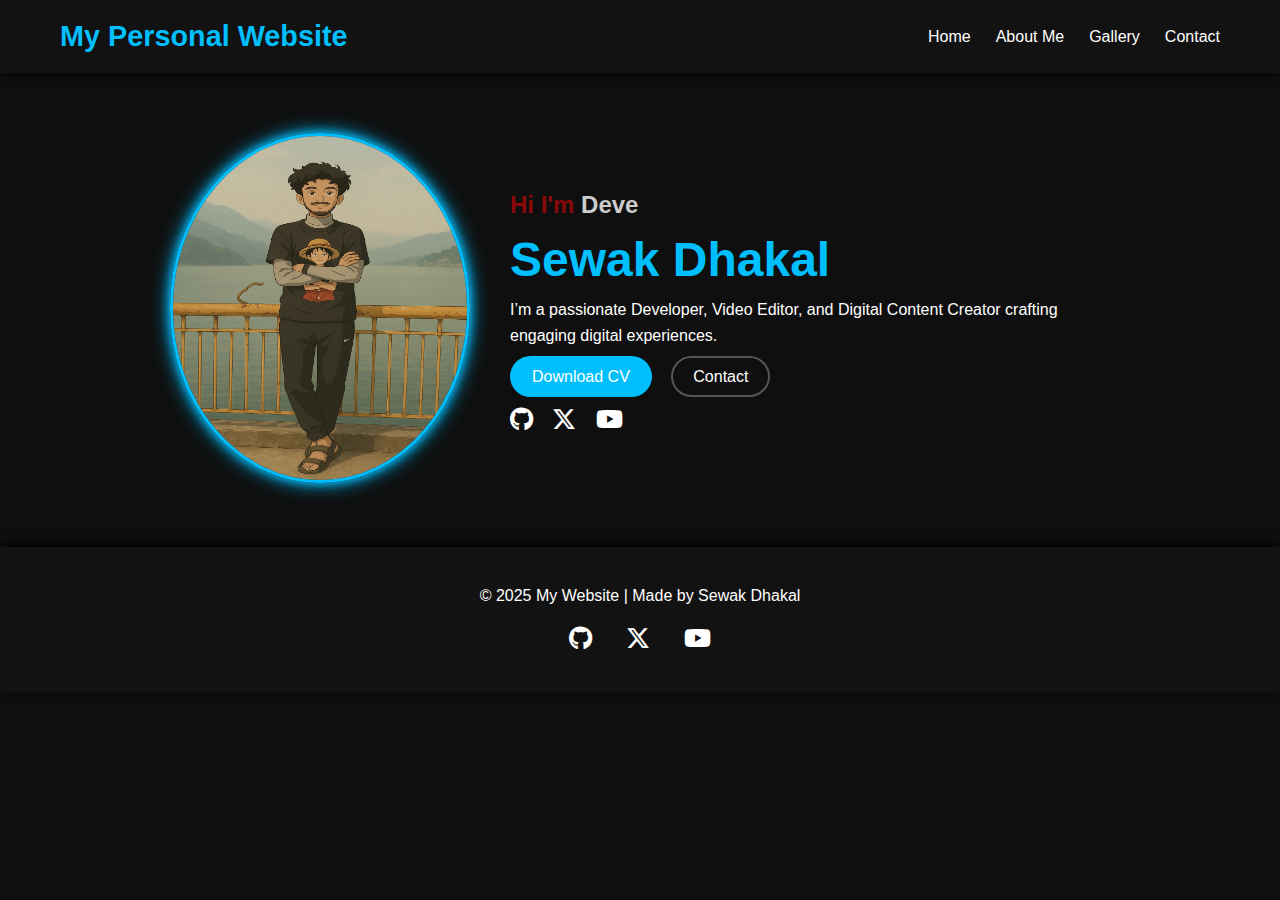
<file: index.html>
<!DOCTYPE html>
<html lang="en">
<head>
  <meta charset="UTF-8" />
  <meta name="viewport" content="width=device-width, initial-scale=1.0"/>
  <title>Sewak | Portfolio</title>
  <link rel="stylesheet" href="style.css"/>
  <link rel="stylesheet" href="https://cdnjs.cloudflare.com/ajax/libs/font-awesome/6.5.0/css/all.min.css">
  <style>
     img{
    width: 300px;
   height: 350px;
   border-radius: 50%;
   border: 3px solid #00bfff;
   box-shadow:
    0 0 10px #00bfff,
    0 0 20px #00bfff,
    inset 0 0 10px #00bfff;
  }
 
  
  </style>
</head>
<body>
  <header>
    <div class="logo">My Personal Website</div>
    <nav>
      <ul class="nav-links" id="navLinks">
        <li><a href="index.html">Home</a></li>
        <li><a href="about.html">About Me</a></li>
        <li><a href="gallery.html">Gallery</a></li>
        <li><a href="contact.html">Contact</a></li>
      </ul>
      <div class="menu-icon" id="menuToggle">&#9776;</div>
    </nav>
  </header>

  <main class="hero">
    <div class="profile-img">
      <img src="ChatGPT Image Apr 3, 2025, 08_26_37 PM.png" alt="Sewak">
    </div>
    <div class="intro">
      <p class="hi-text"><span style="color:rgb(138, 10, 10)">Hi I'm </span><span class="profession"></span></p>
      <h1>Sewak Dhakal</h1>
      <p>I’m a passionate Developer, Video Editor, and Digital Content Creator crafting engaging digital experiences.</p>
      <div class="buttons">
        <a href="#" class="btn primary">Download CV</a>
        <a href="contact.html" class="btn secondary">Contact</a>
      </div>
      <div class="socials">
        <a href="https://github.com/sewak07" target="_blank"><i class="fa-brands fa-github"></i></a>
        <a href="https://x.com/aizewak" target="_blank"><i class="fa-brands fa-x-twitter"></i></a> 
        <a href="https://www.youtube.com/channel/UCuN5GSvsZio89TaPR38H3ww" target="_blank"><i class="fa-brands fa-youtube"></i></a>
        
      </div>
    </div>
  </main>
  <footer>
    <div class="footer-content">
      &copy; 2025 My Website | Made by Sewak Dhakal
      <div class="socials">
          <a href="https://github.com/sewak07" target="_blank"><i class="fa-brands fa-github"></i></a>
          <a href="https://x.com/aizewak" target="_blank"><i class="fa-brands fa-x-twitter"></i></a> 
          <a href="https://www.youtube.com/channel/UCuN5GSvsZio89TaPR38H3ww" target="_blank"><i class="fa-brands fa-youtube"></i></a>
          
        </div>
        
      </div>
    </div>
  </footer>
  <script src="script.js">

  </script>
</body>
</html>
</file>
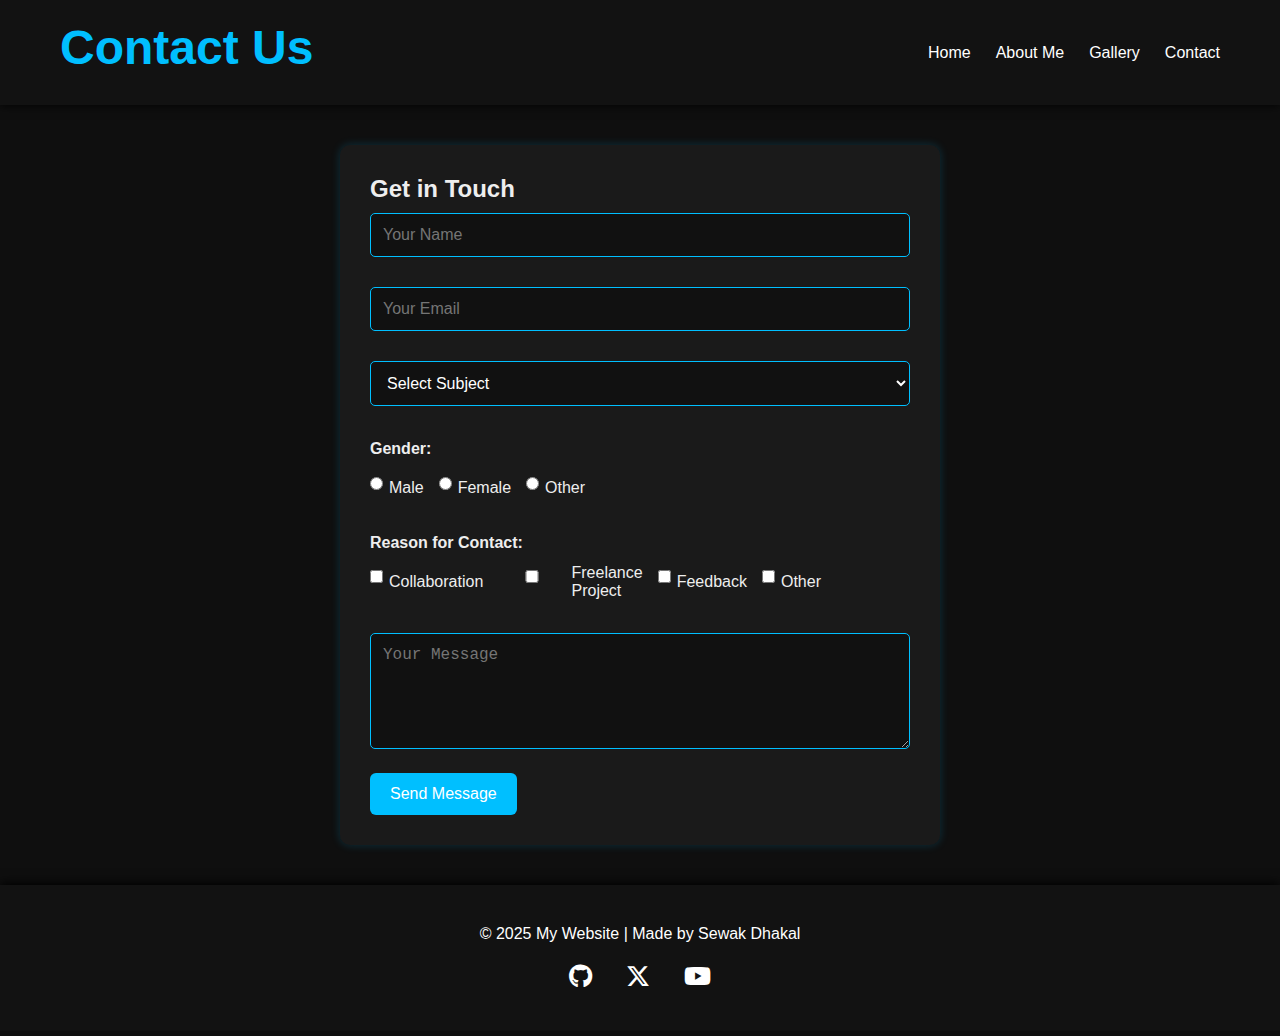
<file: contact.html>
<!DOCTYPE html>
<html lang="en">
<head>
  <meta charset="UTF-8" />
  <meta name="viewport" content="width=device-width, initial-scale=1.0"/>
  <title>Contact</title>
  <link rel="stylesheet" href="style.css"/>
  <link rel="stylesheet" href="https://cdnjs.cloudflare.com/ajax/libs/font-awesome/6.5.0/css/all.min.css">
</head>
<body>
  <header>
    <h1>Contact Us</h1>
    <nav>
        <ul class="nav-links" id="navLinks">
          <li><a href="index.html">Home</a></li>
          <li><a href="about.html">About Me</a></li>
          <li><a href="gallery.html">Gallery</a></li>
          <li><a href="contact.html">Contact</a></li>
        </ul>
        <div class="menu-icon" id="menuToggle">&#9776;</div>
      </nav>
  </header>
  <main>
    <div class="contact-container">
      <h2>Get in Touch</h2>
      <form action="https://api.web3forms.com/submit" method="POST" class="contact-form">
        <input type="hidden" name="access_key" value="ed382907-0ae9-4bd3-874d-3976ba156381">
  
        <!-- Textboxes -->
        <input type="text" name="name" placeholder="Your Name" required>
        <input type="email" name="email" placeholder="Your Email" required>
  
        <!-- Combo Box -->
        <select name="subject" required>
          <option value="">Select Subject</option>
          <option value="collaboration">Collaboration</option>
          <option value="freelance">Freelance Project</option>
          <option value="feedback">Feedback</option>
          <option value="other">Other</option>
        </select>

        <!-- Radio Buttons: Gender -->
<p class="radio-label">Gender:</p>
<div class="radio-group">
  <label><input type="radio" name="gender" value="Male" required> Male</label>
  <label><input type="radio" name="gender" value="Female"> Female</label>
  <label><input type="radio" name="gender" value="Other"> Other</label>
</div>

        <!-- Checkboxes -->
        <p class="checkbox-label">Reason for Contact:</p>
        <div class="checkbox-group">
          <label><input type="checkbox" name="reason[]" value="Collaboration"> Collaboration</label>
          <label><input type="checkbox" name="reason[]" value="Project"> Freelance Project</label>
          <label><input type="checkbox" name="reason[]" value="Feedback"> Feedback</label>
          <label><input type="checkbox" name="reason[]" value="Other"> Other</label>
        </div>
  
        <!-- Textarea -->
        <textarea name="message" rows="5" placeholder="Your Message" required></textarea>
  
        <!-- Hidden botcheck -->
        <input type="checkbox" name="botcheck" style="display: none;">
  
        <!-- Button -->
        <button type="submit" class="submit-btn">Send Message</button>
      </form>
    </div>
  </main>
  

  <footer class="footer">
    &copy; 2025 My Website | Made by Sewak Dhakal
    <div class="socials">
        <a href="https://github.com/sewak07" target="_blank"><i class="fa-brands fa-github"></i></a>
        <a href="https://x.com/aizewak" target="_blank"><i class="fa-brands fa-x-twitter"></i></a> 
        <a href="https://www.youtube.com/channel/UCuN5GSvsZio89TaPR38H3ww" target="_blank"><i class="fa-brands fa-youtube"></i></a>
        
      </div>
  </footer>
  <script>
         const menuToggle = document.getElementById('menuToggle');
  const navLinks = document.getElementById('navLinks');

  menuToggle.addEventListener('click', () => {
    navLinks.classList.toggle('active');
  });
  </script>
</body>
</html>
</file>
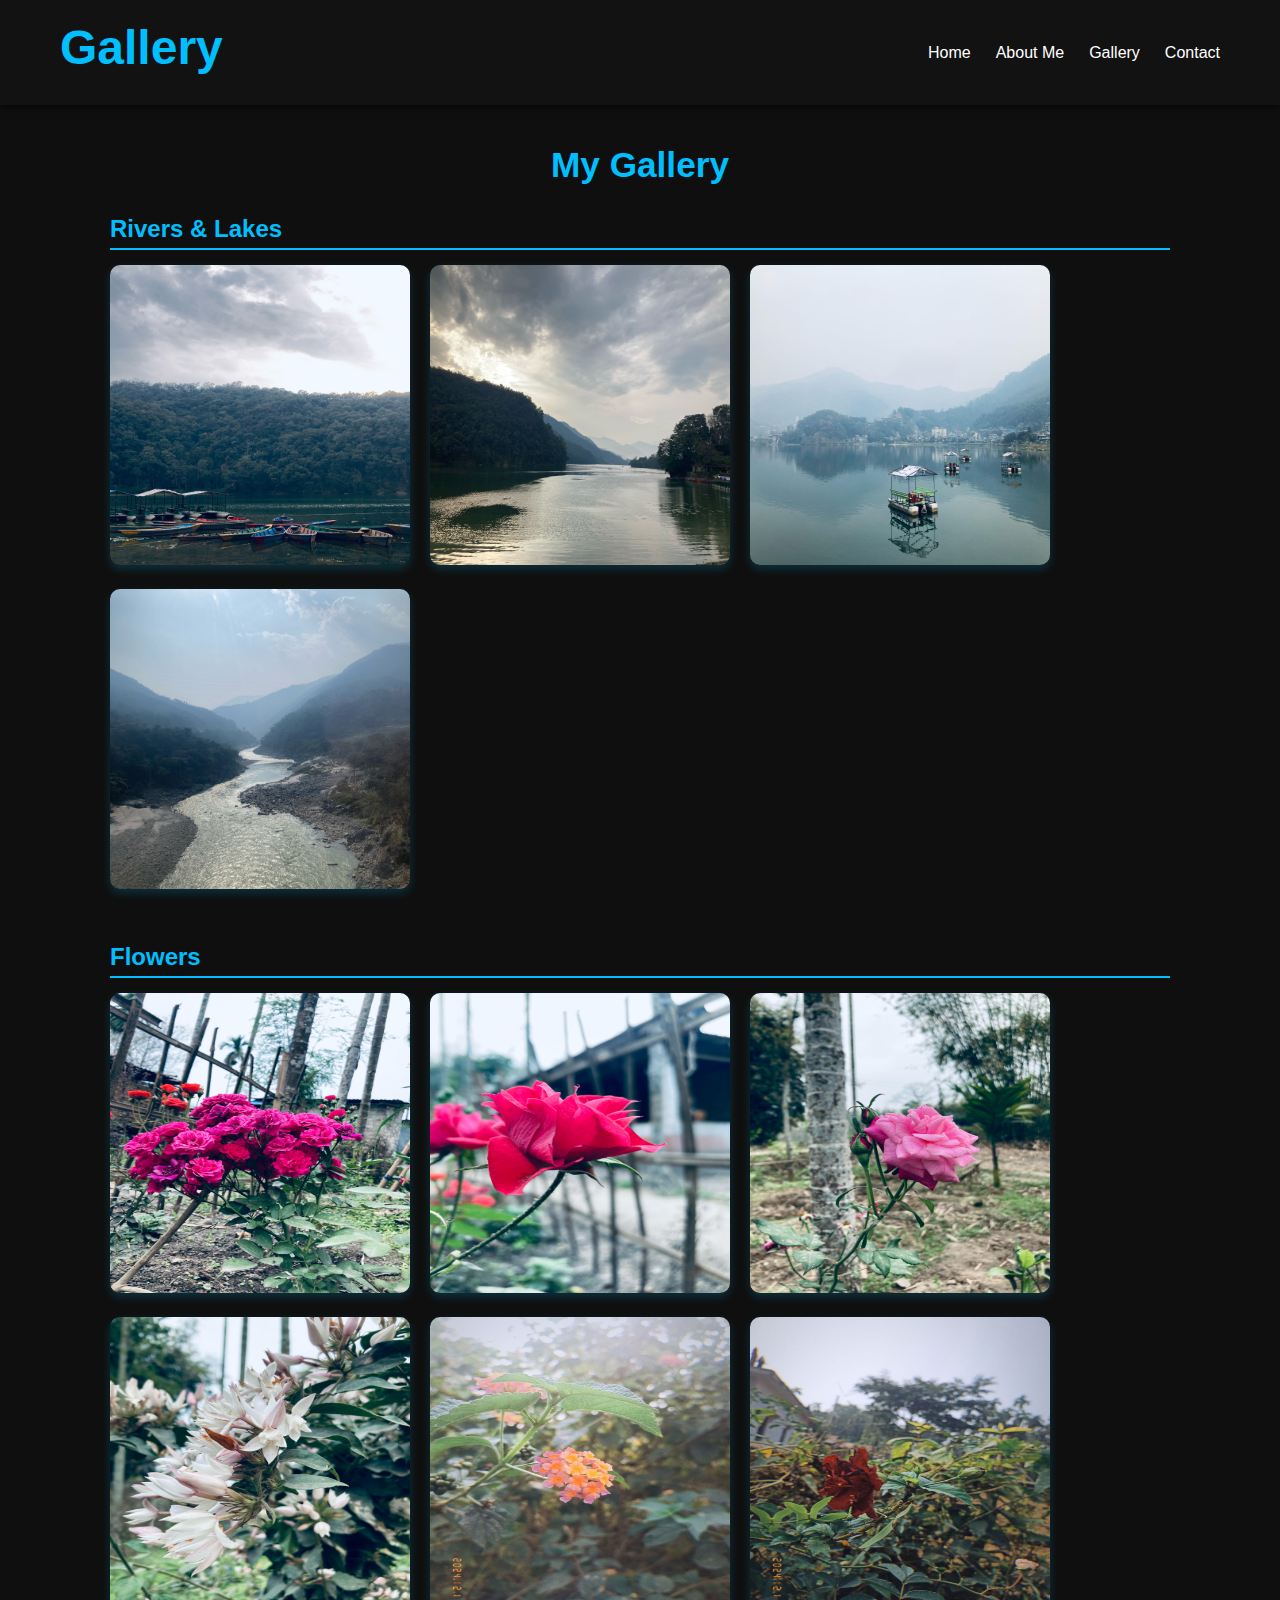
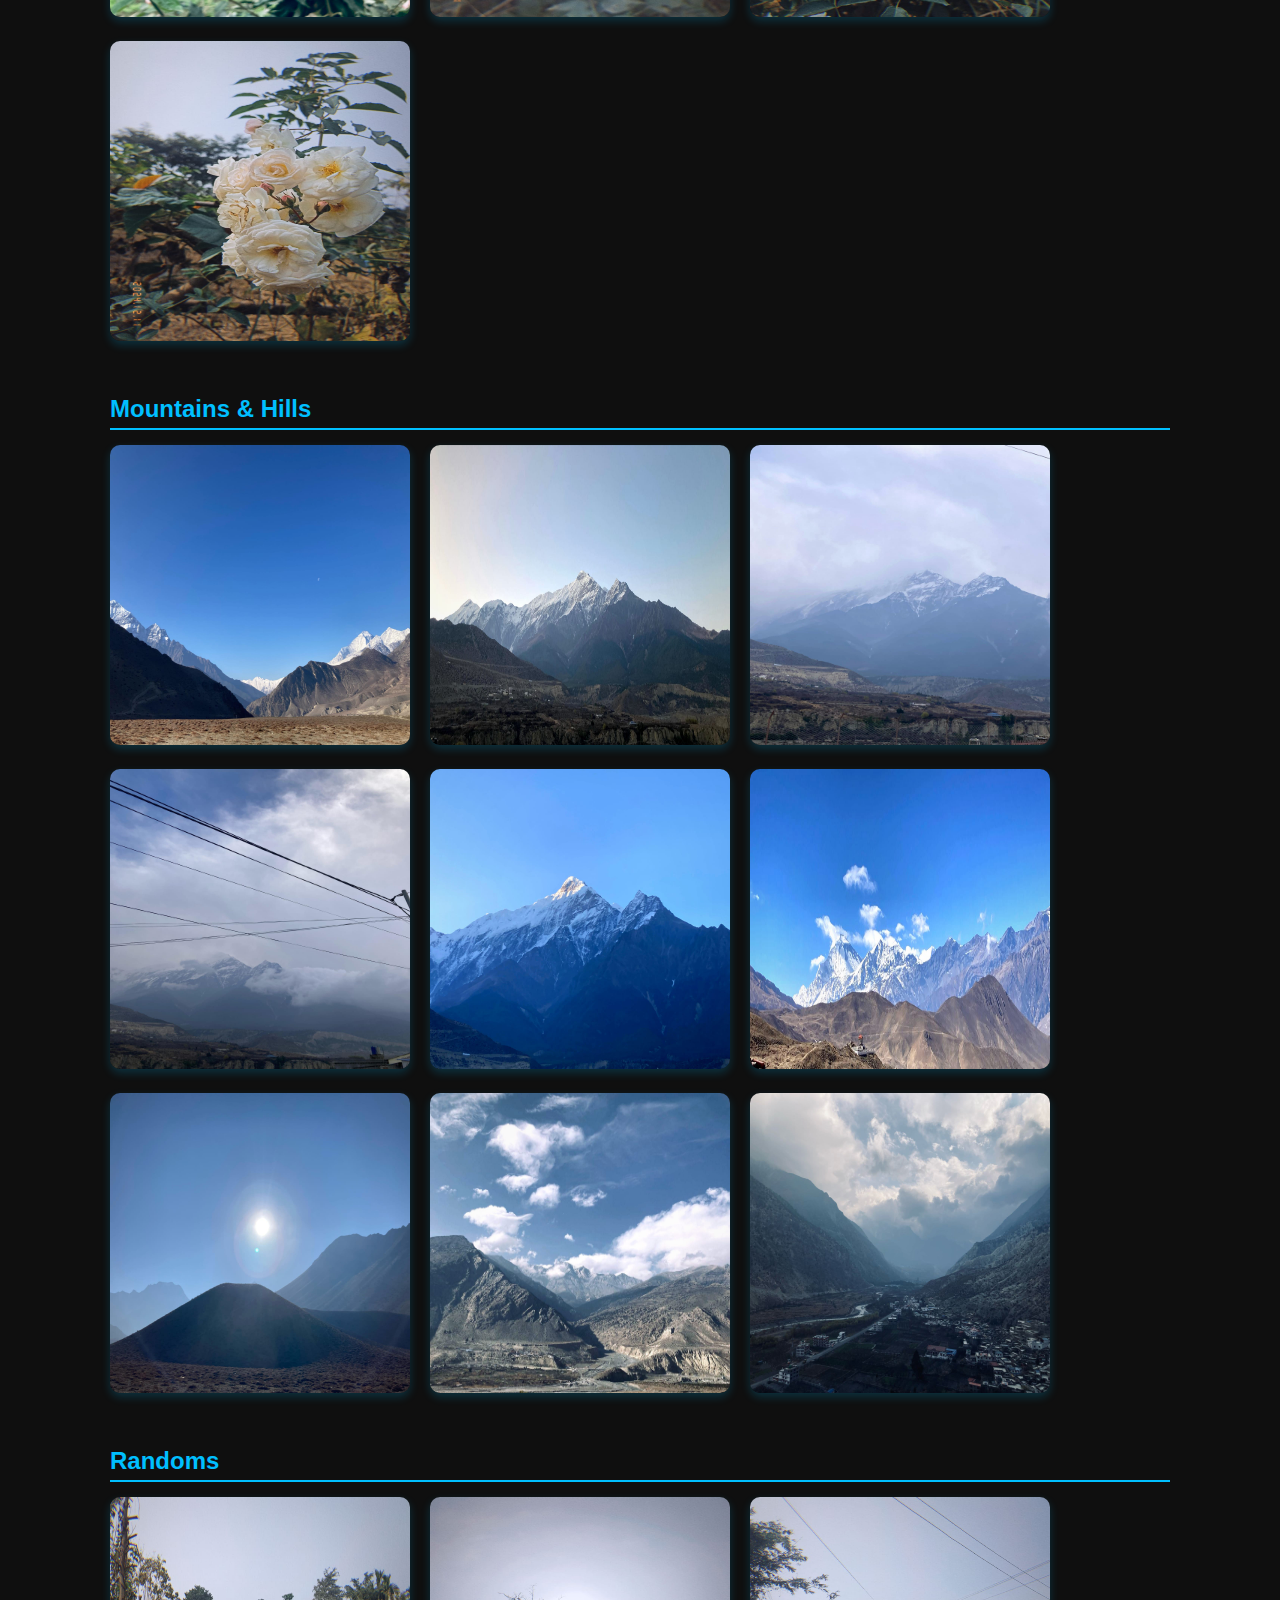
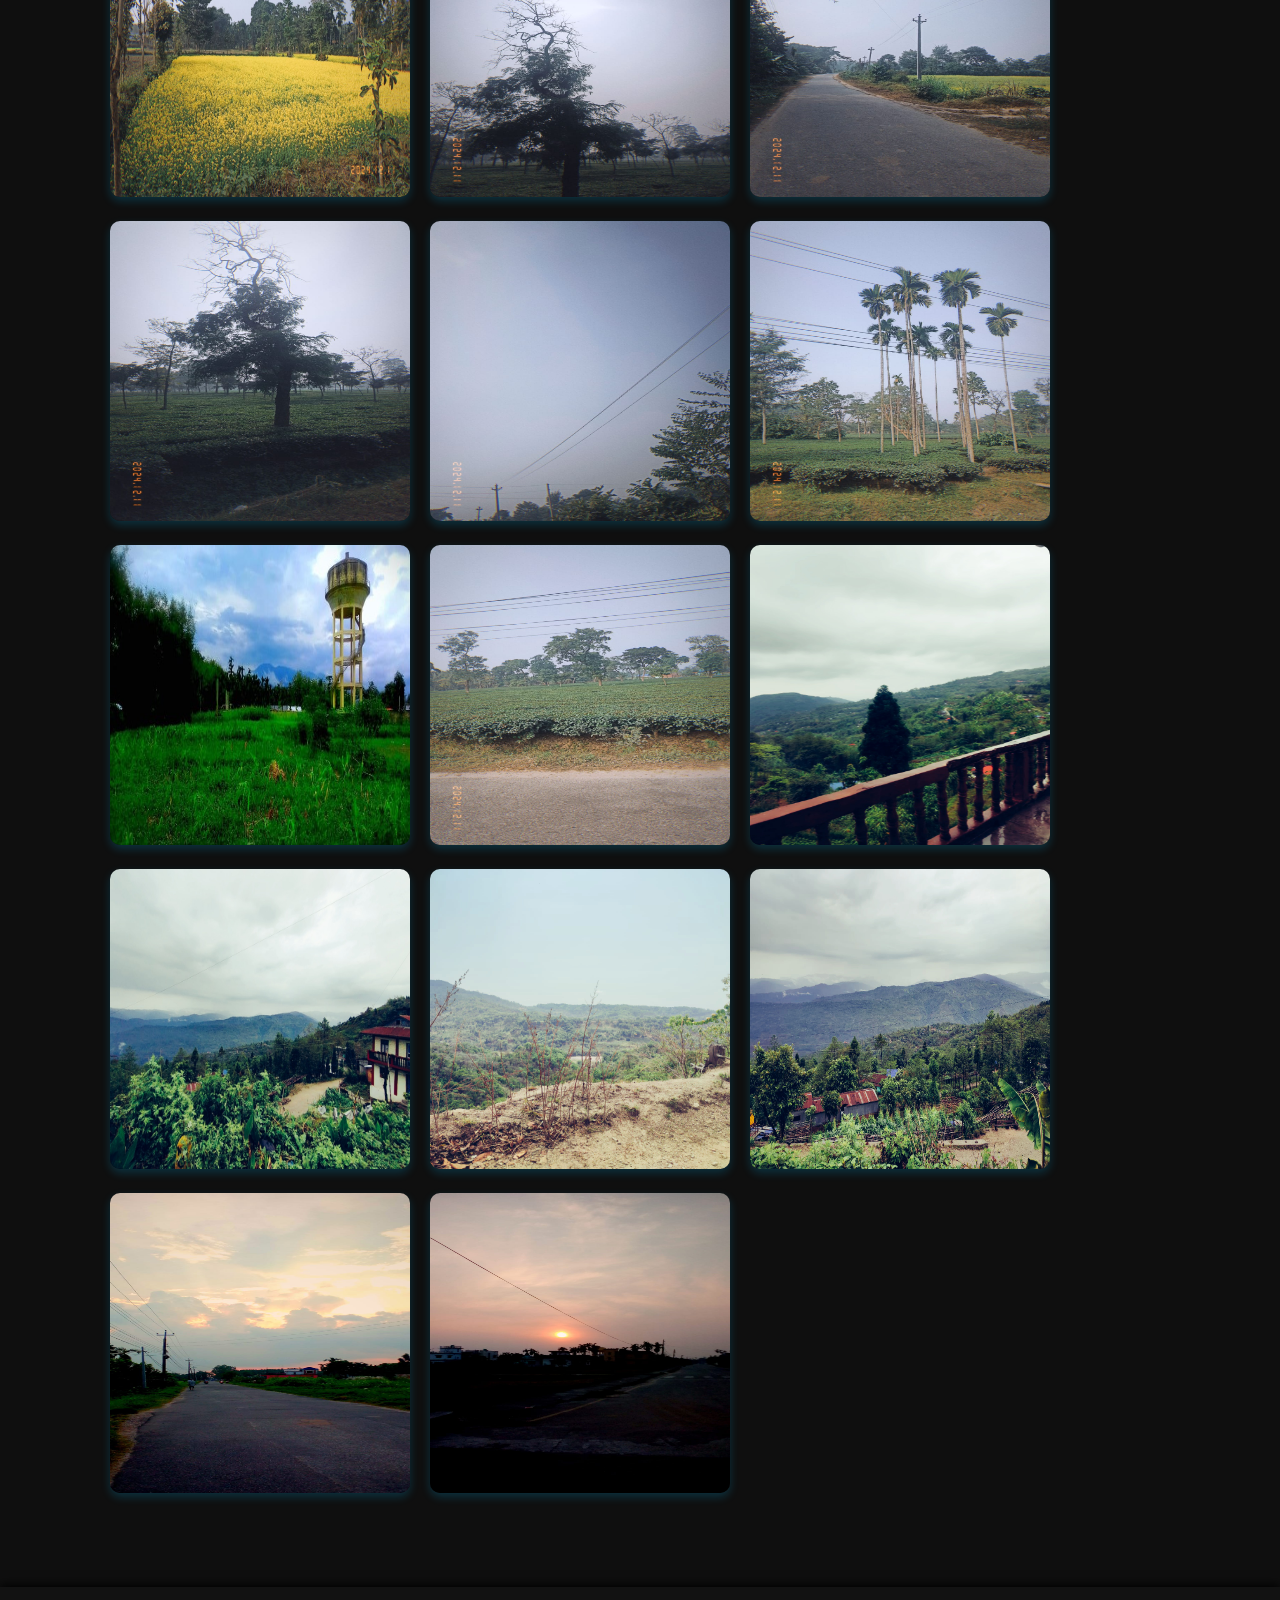
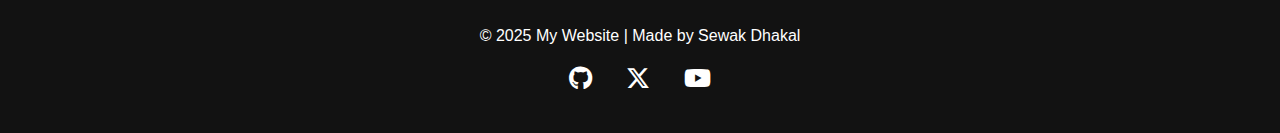
<file: gallery.html>
<!DOCTYPE html>
<html lang="en">
<head>
  <meta charset="UTF-8" />
  <meta name="viewport" content="width=device-width, initial-scale=1.0"/>
  <title>Gallery</title>
  <link rel="stylesheet" href="style.css"/>
  <link rel="stylesheet" href="https://cdnjs.cloudflare.com/ajax/libs/font-awesome/6.5.0/css/all.min.css">
</head>
<body>
  <header>
    <h1>Gallery</h1>
    <nav>
      <ul class="nav-links" id="navLinks">
        <li><a href="index.html">Home</a></li>
        <li><a href="about.html">About Me</a></li>
        <li><a href="gallery.html">Gallery</a></li>
        <li><a href="contact.html">Contact</a></li>
      </ul>
      <div class="menu-icon" id="menuToggle">&#9776;</div>
    </nav>
  </header>

  <main class="gallery-container">
    <h2>My Gallery</h2>

    <section class="gallery-section">
      <h3>Rivers & Lakes</h3>
      <div class="image-grid">
        <a href="WhatsApp Image 2025-04-19 at 16.27.07.jpeg" target="_blank"><img src="WhatsApp Image 2025-04-19 at 16.27.07.jpeg" alt="Lake"></a>
        <a href="WhatsApp Image 2025-04-19 at 16.27.08.jpeg" target="_blank"><img src="WhatsApp Image 2025-04-19 at 16.27.08.jpeg" alt="Lake"></a>
        <a href="WhatsApp Image 2025-04-19 at 16.27.09 (1).jpeg" target="_blank"><img src="WhatsApp Image 2025-04-19 at 16.27.09 (1).jpeg" alt="Lake"></a>
        <a href="WhatsApp Image 2025-04-19 at 16.27.09.jpeg" target="_blank"><img src="WhatsApp Image 2025-04-19 at 16.27.09.jpeg" alt="River"></a>
      </div>
    </section>

    <section class="gallery-section">
      <h3>Flowers</h3>
      <div class="image-grid">
        <a href="WhatsApp Image 2025-04-19 at 16.27.53.jpeg" target="_blank"><img src="WhatsApp Image 2025-04-19 at 16.27.53.jpeg" alt="Flower"></a>
        <a href="WhatsApp Image 2025-04-19 at 16.27.53 (1).jpeg" target="_blank"><img src="WhatsApp Image 2025-04-19 at 16.27.53 (1).jpeg" alt="Flower"></a>
        <a href="WhatsApp Image 2025-04-19 at 16.27.54.jpeg" target="_blank"><img src="WhatsApp Image 2025-04-19 at 16.27.54.jpeg" alt="Flower"></a>
        <a href="WhatsApp Image 2025-04-19 at 16.27.55.jpeg" target="_blank"><img src="WhatsApp Image 2025-04-19 at 16.27.55.jpeg" alt="Flower"></a>
        <a href="WhatsApp Image 2025-04-19 at 16.27.56.jpeg" target="_blank"><img src="WhatsApp Image 2025-04-19 at 16.27.56.jpeg" alt="Flower"></a>
        <a href="WhatsApp Image 2025-04-19 at 16.27.57 (1).jpeg" target="_blank"><img src="WhatsApp Image 2025-04-19 at 16.27.57 (1).jpeg" alt="Flower"></a>
        <a href="WhatsApp Image 2025-04-19 at 16.27.57.jpeg" target="_blank"><img src="WhatsApp Image 2025-04-19 at 16.27.57.jpeg" alt="Flower"></a>
      </div>
    </section>

    <section class="gallery-section">
      <h3>Mountains & Hills</h3>
      <div class="image-grid">
        <a href="WhatsApp Image 2025-04-19 at 16.26.28.jpeg" target="_blank"><img src="WhatsApp Image 2025-04-19 at 16.26.28.jpeg" alt="Mountain"></a>
        <a href="WhatsApp Image 2025-04-19 at 16.26.24.jpeg" target="_blank"><img src="WhatsApp Image 2025-04-19 at 16.26.24.jpeg" alt="Mountain"></a>
        <a href="WhatsApp Image 2025-04-19 at 16.26.26 (1).jpeg" target="_blank"><img src="WhatsApp Image 2025-04-19 at 16.26.26 (1).jpeg" alt="Mountain"></a>
        <a href="WhatsApp Image 2025-04-19 at 16.26.26.jpeg" target="_blank"><img src="WhatsApp Image 2025-04-19 at 16.26.26.jpeg" alt="Mountain"></a>
        <a href="WhatsApp Image 2025-04-19 at 16.26.27.jpeg" target="_blank"><img src="WhatsApp Image 2025-04-19 at 16.26.27.jpeg" alt="Mountain"></a>
        <a href="WhatsApp Image 2025-04-19 at 16.26.29 (1).jpeg" target="_blank"><img src="WhatsApp Image 2025-04-19 at 16.26.29 (1).jpeg" alt="Mountain"></a>
        <a href="WhatsApp Image 2025-04-19 at 16.26.29.jpeg" target="_blank"><img src="WhatsApp Image 2025-04-19 at 16.26.29.jpeg" alt="Hill"></a>
        <a href="WhatsApp Image 2025-04-19 at 16.26.30.jpeg" target="_blank"><img src="WhatsApp Image 2025-04-19 at 16.26.30.jpeg" alt="Hill"></a>
        <a href="WhatsApp Image 2025-04-19 at 16.26.31.jpeg" target="_blank"><img src="WhatsApp Image 2025-04-19 at 16.26.31.jpeg" alt="Hill"></a>
      </div>
    </section>

    <section class="gallery-section">
      <h3>Randoms</h3>
      <div class="image-grid">
        <a href="WhatsApp Image 2025-04-19 at 16.28.51.jpeg" target="_blank"><img src="WhatsApp Image 2025-04-19 at 16.28.51.jpeg" alt="Random"></a>
        <a href="WhatsApp Image 2025-04-19 at 16.28.52.jpeg" target="_blank"><img src="WhatsApp Image 2025-04-19 at 16.28.52.jpeg" alt="Random"></a>
        <a href="WhatsApp Image 2025-04-19 at 16.28.53.jpeg" target="_blank"><img src="WhatsApp Image 2025-04-19 at 16.28.53.jpeg" alt="Random"></a>
        <a href="WhatsApp Image 2025-04-19 at 16.28.54 (1).jpeg" target="_blank"><img src="WhatsApp Image 2025-04-19 at 16.28.54 (1).jpeg" alt="Random"></a>
        <a href="WhatsApp Image 2025-04-19 at 16.28.54.jpeg" target="_blank"><img src="WhatsApp Image 2025-04-19 at 16.28.54.jpeg" alt="Random"></a>
        <a href="WhatsApp Image 2025-04-19 at 16.28.55.jpeg" target="_blank"><img src="WhatsApp Image 2025-04-19 at 16.28.55.jpeg" alt="Random"></a>
        <a href="WhatsApp Image 2025-04-19 at 16.28.56 (1).jpeg" target="_blank"><img src="WhatsApp Image 2025-04-19 at 16.28.56 (1).jpeg" alt="Random"></a>
        <a href="WhatsApp Image 2025-04-19 at 16.28.56.jpeg" target="_blank"><img src="WhatsApp Image 2025-04-19 at 16.28.56.jpeg" alt="Random"></a>
        <a href="WhatsApp Image 2025-04-19 at 16.28.57 (1).jpeg" target="_blank"><img src="WhatsApp Image 2025-04-19 at 16.28.57 (1).jpeg" alt="Random"></a>
        <a href="WhatsApp Image 2025-04-19 at 16.28.57.jpeg" target="_blank"><img src="WhatsApp Image 2025-04-19 at 16.28.57.jpeg" alt="Random"></a>
        <a href="WhatsApp Image 2025-04-19 at 16.28.58.jpeg" target="_blank"><img src="WhatsApp Image 2025-04-19 at 16.28.58.jpeg" alt="Random"></a>
        <a href="WhatsApp Image 2025-04-19 at 16.28.59.jpeg" target="_blank"><img src="WhatsApp Image 2025-04-19 at 16.28.59.jpeg" alt="Random"></a>
        <a href="WhatsApp Image 2025-04-19 at 16.29.01 (1).jpeg" target="_blank"><img src="WhatsApp Image 2025-04-19 at 16.29.01 (1).jpeg" alt="Random"></a>
        <a href="WhatsApp Image 2025-04-19 at 16.29.01.jpeg" target="_blank"><img src="WhatsApp Image 2025-04-19 at 16.29.01.jpeg" alt="Random"></a>
       

      </div>
    </section>
  </main>

  <footer class="footer">
    &copy; 2025 My Website | Made by Sewak Dhakal
    <div class="socials">
        <a href="https://github.com/sewak07" target="_blank"><i class="fa-brands fa-github"></i></a>
        <a href="https://x.com/aizewak" target="_blank"><i class="fa-brands fa-x-twitter"></i></a> 
        <a href="https://www.youtube.com/channel/UCuN5GSvsZio89TaPR38H3ww" target="_blank"><i class="fa-brands fa-youtube"></i></a>
        
      </div>
  </footer>
  <script>
         const menuToggle = document.getElementById('menuToggle');
  const navLinks = document.getElementById('navLinks');

  menuToggle.addEventListener('click', () => {
    navLinks.classList.toggle('active');
  });
  </script>
</body>
</html>
</file>
<file: style.css>
* {
    margin: 0;
    padding: 0;
    box-sizing: border-box;
  }
  
  body {
    font-family: 'Segoe UI', sans-serif;
    background: #0f0f0f;
    color: white;
  }
  
  
  header {
    display: flex;
    justify-content: space-between;
    padding: 20px 60px;
    background: #121212;
    align-items: center;
    box-shadow: 0 0 10px #000;
  }
  
  .logo {
    font-size: 1.8rem;
    font-weight: bold;
    color: #00bfff;
  }
  
  .nav-links {
    list-style: none;
    display: flex;
    gap: 25px;
  }
  
  .nav-links a {
    color: white;
    text-decoration: none;
    font-size: 1rem;
    position: relative;
  }
  
  .nav-links a:hover {
    color: #00bfff;
  }
  
  
  .hero {
    display: flex;
    flex-wrap: wrap;
    justify-content: center;
    align-items: center;
    padding: 60px 40px;
  }
 
  
  .intro {
    max-width: 600px;
    margin-left: 40px;
    text-align: left;
  }
  
  .hi-text {
    font-size: 1.5rem;
    margin-bottom: 8px;
    color: #ccc;
    font-weight: 700;
  }
  
  h1 {
    font-size: 3rem;
    margin-bottom: 10px;
    color: #00bfff;
  }
  
  p {
    margin-bottom: 20px;
    line-height: 1.6;
  }
  
  /* Buttons */
  .buttons .btn {
    padding: 10px 20px;
    margin-right: 15px;
    border-radius: 30px;
    text-decoration: none;
    font-weight: 500;
    transition: 0.3s;
  }
  
  .primary {
    background-color: #00bfff;
    color: #fff;
    border: 2px solid transparent;
  }
  
  .primary:hover {
    background: transparent;
    border: 2px solid #00bfff;
  }
  
  .secondary {
    border: 2px solid #555;
    color: #fff;
  }
  
  .secondary:hover {
    background: #00bfff;
    border: 2px solid transparent;
  }
  
  /* Social Icons */
  .socials {
    margin-top: 20px;
  }
  
  .socials a {
    font-size: 1.5rem;
    margin-right: 15px;
    color: white;
    transition: 0.3s;
   
  }
  
  .socials a:hover {
    color: #00bfff;
  }
  /* Footer */
footer {
  
    background-color: #121212;
    color: white;
    padding: 40px 0;
    text-align: center;
    box-shadow: 0 -2px 10px #000;
    
  }
  
  footer .footer-content {
    max-width: 1000px;
    margin: 0 auto;
  }
  
  footer .socials a {
    font-size: 1.5rem;
    margin: 0 15px;
    color: white;
    transition: 0.3s;
  }
  
  footer .socials a:hover {
    color: #00bfff;
  }
  
  footer p {
    font-size: 1rem;
    margin-bottom: 20px;
  }
  
  
 

@media (max-width: 1200px) { 
  /* For large screens like desktops */
  .hero {
    padding: 60px 20px;
    flex-direction: column;
  }

  .intro {
    text-align: center;
    margin-left: 0;
    max-width: 80%;
  }

  .nav-links {
    gap: 15px;
  }

  .nav-links a {
    font-size: 1.1rem;
  }
}

@media (max-width: 992px) {
  /* For medium screens like smaller desktops or larger tablets */
  .hero {
    padding: 50px 20px;
  }

  .intro {
    max-width: 75%;
    margin-left: 0;
  }

  .nav-links {
    gap: 20px;
  }

  .nav-links a {
    font-size: 1rem;
  }
}

@media (max-width: 768px) { 
  /* For tablets and small laptops */
  
  header {
    flex-direction: column;
    text-align: center;
    padding: 20px;
  }

  .hero {
    padding: 40px 15px;
    flex-direction: column;
    text-align: center;
  }

  .nav-links {
    display: block;
    text-align: center;
  }

  .nav-links a {
    font-size: 1rem;
    margin-bottom: 10px;
  }

  .intro {
    max-width: 100%;
    margin-left: 0;
  }

  /* Reduce font sizes */
  .hi-text {
    font-size: 1.3rem;
  }

  h1 {
    font-size: 2.5rem;
  }

  p {
    font-size: 1rem;
  }

  .buttons .btn {
    font-size: 0.9rem;
  }
}

@media (max-width: 480px) { 
  /* For mobile phones */
  header {
    padding: 15px;
  }

  .hero {
    padding: 30px 10px;
    text-align: center;
    flex-direction: column;
  }

  .nav-links {
    display: block;
    margin-top: 20px;
  }

  .nav-links a {
    font-size: 1rem;
    margin-bottom: 10px;
  }

  .intro {
    text-align: center;
    margin-left: 0;
  }

  h1 {
    font-size: 2rem;
  }

  .hi-text {
    font-size: 1.2rem;
  }

  p {
    font-size: 1rem;
  }

  .buttons .btn {
    font-size: 1rem;
    padding: 12px 25px;
  }

  .socials {
    margin-top: 20px;
  }

  .socials a {
    font-size: 1.3rem;
    margin-right: 10px;
  }

  footer {
    padding: 30px 15px;
  }
}

@media (max-width: 320px) { 
  /* For very small phones */
  
  h1 {
    font-size: 1.8rem;
  }

  .hi-text {
    font-size: 1.1rem;
  }

  p {
    font-size: 0.9rem;
  }

  .buttons .btn {
    font-size: 0.9rem;
    padding: 10px 20px;
  }

  footer {
    padding: 20px 10px;
  }

  footer p {
    font-size: 0.8rem;
  }

  .socials a {
    font-size: 1.2rem;
    margin-right: 8px;
  }
}

  

  /*about section css*/
  .about-section {
    background: #0f0f0f;
    padding: 60px 40px;
    color: white;
  }
  
  .about-container {
    display: flex;
    flex-wrap: wrap;
    justify-content: center;
    align-items: flex-start;
    gap: 40px;
  }
  
  
  .about-content {
    max-width: 600px;
  }
  
  .about-content h1 {
    font-size: 2.5rem;
    color: #00bfff;
    margin-bottom: 20px;
  }
  
  .about-content h2 {
    margin-top: 30px;
    color: #00bfff;
  }
  
  .skill {
    margin-bottom: 15px;
  }
  
  .skill label {
    display: block;
    margin-bottom: 5px;
  }
  
  .skill-bar {
    background: #444;
    border-radius: 20px;
    overflow: hidden;
  }
  
  .skill-level {
    background: #00bfff;
    color: white;
    padding: 5px 10px;
    font-weight: bold;
    border-radius: 20px 0 0 20px;
  }
  
/* Responsive for smaller devices */
@media (max-width: 768px) {
  .about-section {
    padding: 40px 20px;
  }

  .about-container {
    gap: 30px;
    flex-direction: column; 
    align-items: center; 
  }

  .about-content {
    max-width: 100%;
    text-align: center; 
  }

  .about-content h1 {
    font-size: 2rem; 
  }

  .about-content h2 {
    font-size: 1.5rem; 
  }
}

/* Responsive for extra small devices (phones) */
@media (max-width: 480px) {
  .about-section {
    padding: 30px 15px;
  }

  .about-content h1 {
    font-size: 1.8rem;
  }

  .about-content h2 {
    font-size: 1.3rem;
  }

  .skill-bar {
    height: 8px; 
  }

  .skill-level {
    font-size: 0.9rem; 
    padding: 4px 8px; 
  }
}
  /*contact*/
  .contact-container {
    max-width: 600px;
    margin: 40px auto;
    padding: 30px;
    background-color: #1a1a1a;
    border-radius: 10px;
    color: #eee;
    box-shadow: 0 0 10px rgba(0, 191, 255, 0.2);
  }
  
  .contact-form input,
  .contact-form select,
  .contact-form textarea {
    width: 100%;
    padding: 12px;
    margin: 10px 0 20px;
    background-color: #111;
    color: #fff;
    border: 1px solid #00bfff;
    border-radius: 5px;
    font-size: 1rem;
  }
  
  .radio-group,
  .checkbox-group {
    display: flex;
    flex-wrap: wrap;
    gap: 15px;
    margin-bottom: 20px;
  }
  
  .radio-label,
  .checkbox-label {
    margin-top: 10px;
    margin-bottom: 5px;
    font-weight: bold;
  }
  
  .radio-group label,
  .checkbox-group label {
    display: flex;
    align-items: center;
    gap: 6px;
  }
  
  .submit-btn {
    background-color: #00bfff;
    color: #fff;
    padding: 12px 20px;
    border: none;
    border-radius: 6px;
    cursor: pointer;
    font-size: 1rem;
    transition: background 0.3s;
  }
  
  .submit-btn:hover {
    color: #009acd;
    background-color:#fff ;
  }
  /* Responsive Styles */
@media screen and (max-width: 768px) {
  /* For Tablets and Below */
  .contact-container {
    padding: 20px;
    max-width: 90%;
  }

  .contact-form input,
  .contact-form select,
  .contact-form textarea {
    padding: 10px;
    font-size: 0.9rem;
  }

  .radio-group,
  .checkbox-group {
    flex-direction: column; 
    align-items: flex-start;
  }

  .submit-btn {
    width: 100%;
}

@media screen and (max-width: 480px) {
  /* For Mobile Screens */
  .contact-container {
    padding: 15px;
    max-width: 95%;
  }

  .contact-form input,
  .contact-form select,
  .contact-form textarea {
    padding: 8px;
    font-size: 0.85rem;
  }

  .radio-group,
  .checkbox-group {
    gap: 10px;
  }

  .submit-btn {
    padding: 12px;
    font-size: 0.9rem;
  }
}
}

/*gallery*/
.gallery-container {
  padding: 40px 20px;
  max-width: 1100px;
  margin: auto;
}

.gallery-container h2 {
  font-size: 2.2rem;
  color: #00bfff;
  margin-bottom: 30px;
  text-align: center;
}

.gallery-section {
  margin-bottom: 50px;
}

.gallery-section h3 {
  color: #00bfff;
  margin-bottom: 15px;
  font-size: 1.5rem;
  border-bottom: 2px solid #00bfff;
  padding-bottom: 5px;
}

.image-grid {
  display: flex;
  flex-wrap: wrap;
  gap: 20px;
}

.image-grid img {
  width: 300px;
  height:300px;
  border-radius: 10px;
  transition: transform 0.3s ease, box-shadow 0.3s ease;
  box-shadow: 0 4px 10px rgba(0, 191, 255, 0.2);
}

.image-grid img:hover {
  transform: scale(1.05);
  box-shadow: 0 4px 20px rgba(0, 191, 255, 0.5);
}

/* Responsive */
/* Tablet devices */
@media (max-width: 992px) {
  .image-grid img {
    width: 45%;
    height: 250px;
  }
}

/* Mobile devices */
@media (max-width: 600px) {
  .gallery-container h2 {
    font-size: 1.8rem;
  }

  .gallery-section h3 {
    font-size: 1.2rem;
  }

  .image-grid img {
    width: 220px;
    height: 220px;
    align-items: center;
  }
}
/* Mobile Nav */
.menu-icon {
  display: none;
  font-size: 1.8rem;
  cursor: pointer;
  color: #00bfff;
}
/* Responsive Navigation */
/* Default state on small screens */
@media (max-width: 768px) {
  .menu-icon {
    display: block;
    cursor: pointer;
    font-size: 1.8rem;
    color: #00bfff;
  }

  .nav-links {
    display: none;
    flex-direction: column;
    background-color: #121212;
    position: absolute;
    top: 60px;
    right: 0;
    width: 200px;
    padding: 20px;
    box-shadow: -2px 2px 10px rgba(0, 0, 0, 0.5);
    z-index: 999;
  }

  .nav-links.active {
    display: flex;
  }
}



.experience-boxes {
  display: flex;
  flex-wrap: wrap;
  gap: 20px;
  margin-top: 20px;
  justify-content: center;
}

.exp-box {
  flex: 1 1 300px;
  background-color: rgba(0, 0, 20, 0.8);
  border: 1px solid rgba(0, 191, 255, 0.5);
  border-radius: 10px;
  padding: 20px;
  text-align: center;
  color: #fff;
  box-shadow: 0 0 10px rgba(0, 191, 255, 0.3), 0 0 20px rgba(0, 191, 255, 0.2);
  transition: transform 0.3s, box-shadow 0.3s;
}

.exp-box:hover {
  transform: translateY(-5px);
  box-shadow: 0 0 15px rgba(0, 191, 255, 0.6), 0 0 30px rgba(0, 191, 255, 0.3);
}

.exp-box i {
  margin-bottom: 10px;
  font-size: 2.5rem;
}

.exp-box h3 {
  margin: 10px 0 5px;
  font-size: 22px;
  color: #00bfff;
}

.exp-box p {
  font-size: 15px;
  color: #ccc;
}

.exp-box a {
  display: inline-block;
  margin-top: 12px;
  background-color: #00bfff;
  color: #000;
  padding: 8px 16px;
  border-radius: 6px;
  text-decoration: none;
  font-weight: bold;
  transition: background-color 0.3s;
}

.exp-box a:hover {
  background-color: #00a7e1;
}

/* Education section */

.education-box {
  margin-top: 20px;
  background-color: rgba(0, 0, 20, 0.8);
  border: 1px solid rgba(70, 130, 180, 0.5);
  padding: 20px;
  border-radius: 10px;
  color: #f0f8ff;
  box-shadow: 0 0 10px rgba(70, 130, 180, 0.3);
}

.education-box ul {
  list-style-type: none;
  padding-left: 0;
}

.education-box li {
  margin-bottom: 12px;
  font-size: 16px;
  line-height: 1.6;
}

.education-box li::before {
  content: "🎓 ";
  margin-right: 5px;
}
</file>
